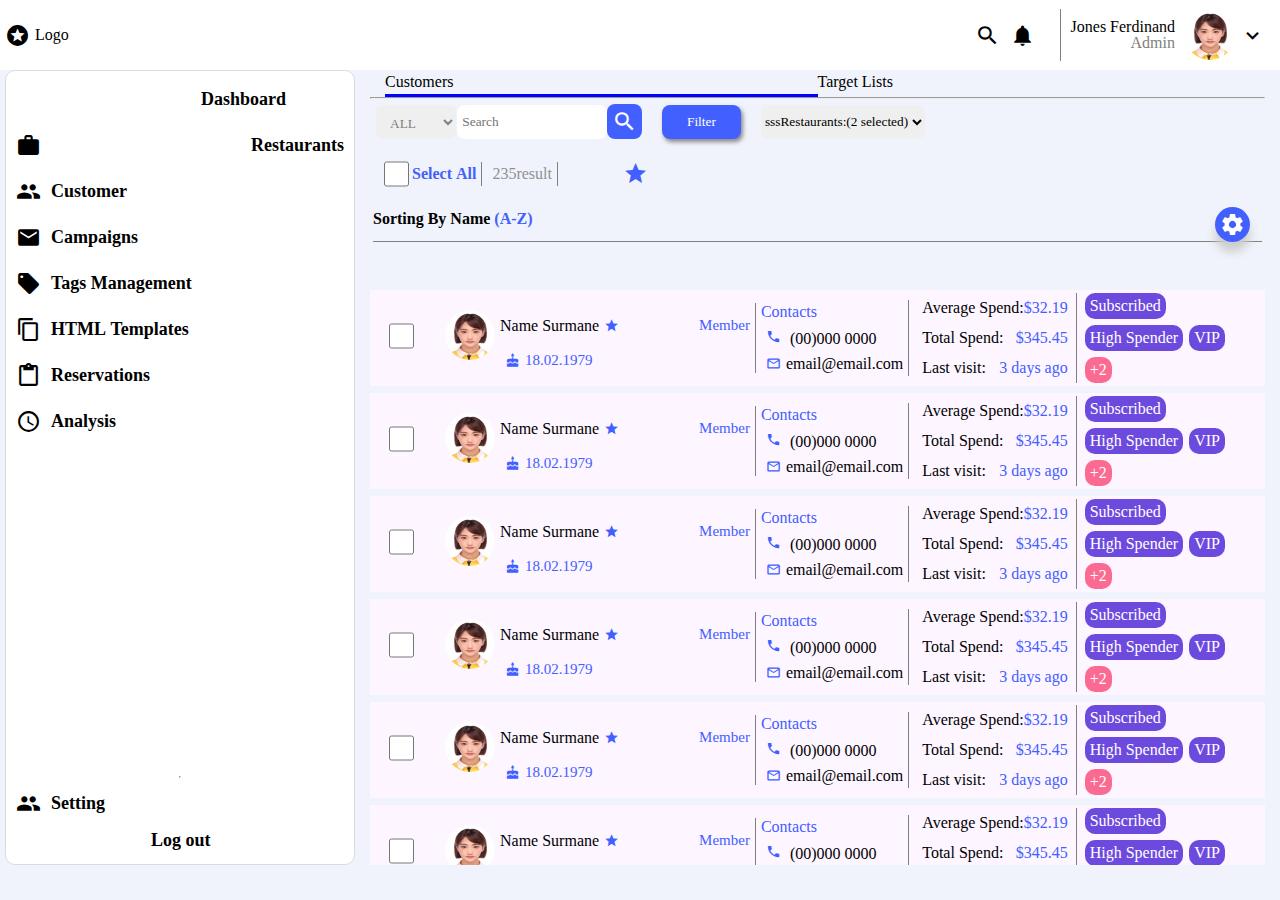
<file: index.html>
<!DOCTYPE html>
<html lang="en">

<head>

    <meta charset="UTF-8">
    <meta http-equiv="X-UA-Compatible" content="IE=edge">
    <meta name="viewport" content="width=device-width, initial-scale=1, user-scalable=no">
    <title>Document</title>
    <link rel="stylesheet" href="./css/reset.css">
    <link rel="stylesheet" href="https://fonts.googleapis.com/css?family=Tangerine">
    <link href="https://fonts.googleapis.com/icon?family=Material+Icons" rel="stylesheet">
    <script src="https://ajax.googleapis.com/ajax/libs/jquery/3.5.1/jquery.min.js"></script>
    <script src="./css/control.js"></script>
    <link rel="stylesheet" href="./css/style.css">

</head>

<body class="cacolor">
    <nav class="py-2">
        <!-- 上方導覽 -->
        <ul class=" navbar">
            <li class="align-center">
                <span class="material-icons logo" width="45px">
                    stars
                </span>
                <h1>Logo</h1>
            </li>
            <li class="align-center">
                <ul class="nav-content ">
                    <li class="border-g1 px-2">
                        <ul class="nav-content">
                            <li>
                                <span class=" material-icons xs-noshow">
                                    search
                                </span>
                            </li>
                            <li class=""><span class="material-icons xs-noshow">
                                    notifications
                                </span>
                            </li>
                        </ul>
                    </li>
                    <li class="justify-center pa-2">
                        <ul class="content-info">
                            <li class="">Jones&nbsp;Ferdinand</li>
                            <li class="Darty-color icon-txt">Admin</li>
                        </ul>
                    </li>
                    <li><img src="./css/img/big_head.jpg" class="sm-pict" alt=""></li>
                    <li>

                        <span class="material-icons">
                            expand_more
                        </span>
                    </li>

                </ul>
            </li>

        </ul>
        <!-- 上方導覽結束 -->
    </nav>
    <main class="main-height ">
        <!-- 中間內容 -->
        <span onclick="reorder()" class="content no-show xs-show material-icons">
            reorder
        </span>
        <div class="overflow-y  content ">
            <aside class="menu-reorder   xs-noshow">


                <!-- 左方列表 -->

                <ul class="main-menu   overflow-y">
                    <li class="  list-btn">
                        <span class="material-icons " style="transform: rotate(90deg);">
                            segment
                        </span>
                        <h2 class="">Dashboard</h2>
                    </li>
                    <li class="  list-btn  ">
                        <span class="material-icons ">
                            work_outline
                        </span>
                        <h2 class="">Restaurants</h2>

                    </li>
                    <li class="  list-btn pointer">
                        <span class="material-icons ">
                            group
                        </span>
                        <h2 class=" ">Customer</h2>
                    </li>
                    <li class="  list-btn">
                        <span class="material-icons">
                            local_post_office
                        </span>
                        <h2 class="">Campaigns</h2>
                    </li>
                    <li class=" list-btn">
                        <span class="material-icons">
                            local_offer
                        </span>
                        <h2 class="">Tags&nbsp;Management</h2>
                    </li>
                    <li class=" list-btn">
                        <span class="material-icons">
                            content_copy
                        </span>
                        <h2 class="">HTML&nbsp;Templates</h2>
                    </li>
                    <li class=" list-btn">
                        <span class="material-icons">
                            content_paste
                        </span>
                        <h2 class="">Reservations</h2>
                    </li>
                    <li class=" list-btn pointer">
                        <span class="material-icons">
                            query_builder
                        </span>
                        <h2 class="">Analysis</h2>
                    </li>

                </ul>

                <ul>
                    <li class="list-btn ">
                        <hr />
                    </li>
                    <li class=" list-btn">
                        <span class="material-icons ">
                            group
                        </span>
                        <h2 class=" ">Setting</h2>
                    </li>
                    <li class=" list-btn">
                        <span class=" material-icons  " style=" transform: rotate(90deg); ">
                            ios_share
                        </span>
                        <h2 class="">Log&nbsp;out</h2>
                    </li>
                </ul>

            </aside>
            <!-- 左邊列表結束 -->

            <!-- 右方列表 -->
            <section class="right-content ">
                <!-- 右方列表之上方內容 -->
                <div class="top-content ">


                    <ul class=" d-flex px-3 ">
                        <li class=" col-2 border-bt list-toggle">Customers
                        </li>
                        <li class=" col-2 list-toggle">Target Lists</li>
                    </ul>
                    <hr style=" padding: 0; margin: 0; ">
                    <div class=" searchGroup xs-nopa-2 ">
                        <div class=" xs-col-1 align-center ">

                            <select name=" " class=" select-menu Darty-color " style=" margin: 0 1px; ">
                                <option value=" ">ALL</option>
                            </select>
                            <input class=" menu-search " type=" text " name=" " placeholder=" Search ">
                            <span class=" search material-icons ">
                                search
                            </span>
                        </div>
                        <div class=" filters xs-col-1 flex-end ">
                            <button class=" filters-btn xs-nomx-5 xs-display-1 none-border ">Filter</button>
                            <select name=" " class=" border-radius-m1 ">
                                <option value=" ">
                                    <span class=" content "
                                        style=" color:rgb(240, 118, 118);background-color: white; ">sss<span>Restaurants:</span>(2
                                        selected)
                                </option>
                            </select>
                        </div>


                    </div>
                    <!-- 右方列表之下方內容 -->
                    <div>

                        <div class=" right-start-content ">

                            <div class=" check-info xs-nopa-2 ">
                                <input type='checkbox' class=" check-btn-all " name=" selectAll " id="selectAll">
                                <label for=" selectAll " class=" border-g1 pr-1 ">Select&nbsp;All</label>
                            </div>
                            <div class=" Darty-content ">
                                235result

                            </div>
                            <div class=" pa-2 xs-nopa-2 ">
                                <span class=" material-icons parmary-color ">
                                    restart_alt
                                </span>
                            </div>

                        </div>
                        <div class=" justify-between ">
                            <!-- <hr> -->
                            <h5 class=" sort-desc bold-weight "> Sorting By Name <span class=" parmary-color ">(A-Z)</span></h5>

                            <span class=" settings material-icons ">
                                settings
                            </span>

                            <!-- <hr> -->
                        </div>
                    </div>
                </div>
                <!-- 下方 -->

                <!-- 下方目錄開始 -->
                <ul class=" overflow-y lists-contnet ">
                    <!-- 1 -->
                    <li class=" list-content ">

                        <div class=" list-content-postion ">
                            <div style=" width: 30px; " class=" mx-3 xs-nomx-3 ">
                                <input type='checkbox' name=" " class=" check-btn ">
                            </div>
                            <div class=" align-center full-width " onclick=" expand_more(1) ">

                                <div style=" width: 30px; " class=" mx-3 ">
                                    <img class=" sm-pict " src=" ./css/img/big_head.jpg " alt=" ">
                                </div>
                                <div class=" group xs-noborder " style=" padding:0 5px 0 10px; ">
                                    <div class=" align-center py-2 " style=" align-self:flex-start; ">
                                        <h5>Name&nbsp;Surmane</h5>
                                        <span class=" align-center ">
                                            <span class=" group-material-icons ">
                                                star_rate
                                            </span> <span class=" group-txt ">Member</span>
                                        </span>
                                    </div>
                                    <div class=" xs-noshow d-flex " style=" align-self:flex-start; ">
                                        <span class=" group-material-icons ">
                                            cake
                                        </span>
                                        <span class=" group-txt ">18.02.1979</span>
                                    </div>

                                </div>



                                <!-- border -->
                                <div class=" contact xs-noshow " style=" padding:0 5px; ">
                                    <h5 class=" parmary-color ">Contacts</h5>
                                    <h5><span class=" contact-icon material-icons ">
                                            phone
                                        </span>

                                        <span>(00)000 0000
                                        </span>
                                    </h5>
                                    <h5 class=" align-center ">
                                        <span class=" contact-icon material-icons ">
                                            mail_outline
                                        </span>
                                        <span>
                                            email@email.com
                                        </span>
                                    </h5>
                                </div>
                                <!-- border -->

                                <div class=" item-menus xs-noshow " style=" padding:0 5px 0 10px; ">
                                    <ul class=" flex-column ">
                                        <ul class=" justify-between ">
                                            <li>Average&nbsp;Spend:</li>
                                            <li class=" parmary-color  ">$32.19</li>
                                        </ul>

                                        <ul class=" justify-between ">
                                            <li>Total&nbsp;Spend: </li>
                                            <li class=" parmary-color ">$345.45</li>
                                        </ul>
                                        <ul class=" justify-between ">
                                            <li>Last&nbsp;visit:</li>
                                            <li class=" parmary-color ">3 days ago</li>
                                        </ul>
                                    </ul>
                                </div>
                                <!-- border -->

                                <ul class=" round-group xs-noshow ">
                                    <li class=" round-color ">
                                        Subscribed
                                    </li>
                                    <li class=" round-color ">
                                        High&nbsp;Spender
                                    </li>
                                    <li class=" round-color ">
                                        VIP
                                    </li>
                                    <li class=" round-color mark-color ">
                                        +2
                                    </li>
                                </ul>
                                <ul class=" no-show xs-show " style=" width: 100%;text-align: end; ">
                                    <li> <span class=" material-icons ">
                                            expand_more
                                        </span></li>
                                </ul>
                            </div>

                        </div>
                        <!-- 目錄 -->
                        <!-- list-content -->
                        <div class=" lists-contnet-menu no-show xs-wrap noxs-list_content_show ">
                            <!-- border -->
                            <div class=" d-flex ">
                                <div class=" staff-base md-col-2 ">
                                    <h5 class=" parmary-color ">Contacts</h5>
                                    <h5><span class=" parmary-color display-a2 material-icons ">
                                            phone
                                        </span>

                                        <span>(00)000 0000
                                        </span>
                                    </h5>
                                    <h5>
                                        <span class=" parmary-color display-a2 material-icons ">
                                            mail_outline
                                        </span>
                                        <span>
                                            email@email.com
                                        </span>
                                    </h5>
                                </div>
                                <!-- border -->

                                <div class=" staff-average md-col-2 ">
                                    <ul>
                                        <li>Average Spend:</li>
                                        <li>Total Spend:</li>
                                        <li>Last visit:</li>
                                    </ul>
                                    <ul style=" text-align: right; ">
                                        <li class=" parmary-color">$32.19</li>
                                        <li class=" parmary-color ">$345.45</li>
                                        <li class=" parmary-color ">3 days ago</li>
                                    </ul>
                                </div>
                            </div>

                            <!-- border -->

                            <ul class=" xs-col-1 staff-subscribe ">
                                <li class="keyboard" style=" width: 10%; ">
                                    <span class=" parmary-color display-a2 material-icons ">
                                        keyboard_arrow_left
                                    </span>
                                </li>
                                <div class=" justify-center overflow-item " style=" width: 90%; ">
                                    <li class=" round-color">
                                        Subscribed
                                    </li>
                                    <li class=" round-color">
                                        High&nbsp;Spender
                                    </li>
                                    <li class=" round-color">
                                        VIP
                                    </li>
                                    <li class=" round-color mark-color">
                                        +2
                                    </li>
                                </div>

                                <li class="keyboard" style=" width: 10%; ">
                                    <span class=" parmary-color display-a2 material-icons ">
                                        keyboard_arrow_right
                                    </span>
                                </li>
                            </ul>
                        </div>
                    </li>

                    <!-- 2 -->

                    <li class=" list-content ">

                        <div class=" list-content-postion ">
                            <div style=" width: 30px; " class=" mx-3 xs-nomx-3 ">
                                <input type='checkbox' name=" " class=" check-btn ">
                            </div>
                            <div class=" align-center full-width " onclick=" expand_more(2) ">

                                <div style=" width: 30px; " class=" mx-3 ">
                                    <img class=" sm-pict " src=" ./css/img/big_head.jpg " alt=" ">
                                </div>
                                <div class=" group xs-noborder " style=" padding:0 5px 0 10px; ">
                                    <div class=" align-center py-2 " style=" align-self:flex-start; ">
                                        <h5>Name&nbsp;Surmane</h5>
                                        <span class=" align-center ">
                                            <span class=" group-material-icons ">
                                                star_rate
                                            </span> <span class=" group-txt ">Member</span>
                                        </span>
                                    </div>
                                    <div class=" xs-noshow d-flex " style=" align-self:flex-start; ">
                                        <span class=" group-material-icons ">
                                            cake
                                        </span>
                                        <span class=" group-txt ">18.02.1979</span>
                                    </div>

                                </div>



                                <!-- border -->
                                <div class=" contact xs-noshow " style=" padding:0 5px; ">
                                    <h5 class=" parmary-color ">Contacts</h5>
                                    <h5><span class=" contact-icon material-icons ">
                                            phone
                                        </span>

                                        <span>(00)000 0000
                                        </span>
                                    </h5>
                                    <h5 class=" align-center ">
                                        <span class=" contact-icon material-icons ">
                                            mail_outline
                                        </span>
                                        <span>
                                            email@email.com
                                        </span>
                                    </h5>
                                </div>
                                <!-- border -->

                                <div class=" item-menus xs-noshow " style=" padding:0 5px 0 10px; ">
                                    <ul class=" flex-column ">
                                        <ul class=" justify-between ">
                                            <li>Average&nbsp;Spend:</li>
                                            <li class=" parmary-color  ">$32.19</li>
                                        </ul>

                                        <ul class=" justify-between ">
                                            <li>Total&nbsp;Spend: </li>
                                            <li class=" parmary-color ">$345.45</li>
                                        </ul>
                                        <ul class=" justify-between ">
                                            <li>Last&nbsp;visit:</li>
                                            <li class=" parmary-color ">3 days ago</li>
                                        </ul>
                                    </ul>
                                </div>
                                <!-- border -->

                                <ul class=" round-group xs-noshow ">
                                    <li class=" round-color ">
                                        Subscribed
                                    </li>
                                    <li class=" round-color ">
                                        High&nbsp;Spender
                                    </li>
                                    <li class=" round-color ">
                                        VIP
                                    </li>
                                    <li class=" round-color mark-color ">
                                        +2
                                    </li>
                                </ul>
                                <ul class=" no-show xs-show " style=" width: 100%;text-align: end; ">
                                    <li> <span class=" material-icons ">
                                            expand_more
                                        </span></li>
                                </ul>
                            </div>

                        </div>
                        <!-- 目錄 -->
                        <!-- list-content -->
                        <div class=" lists-contnet-menu no-show xs-wrap noxs-list_content_show ">
                            <!-- border -->
                            <div class=" d-flex ">
                                <div class=" staff-base md-col-2 ">
                                    <h5 class=" parmary-color ">Contacts</h5>
                                    <h5><span class=" parmary-color display-a2 material-icons ">
                                            phone
                                        </span>

                                        <span>(00)000 0000
                                        </span>
                                    </h5>
                                    <h5>
                                        <span class=" parmary-color display-a2 material-icons ">
                                            mail_outline
                                        </span>
                                        <span>
                                            email@email.com
                                        </span>
                                    </h5>
                                </div>
                                <!-- border -->

                                <div class=" staff-average md-col-2 ">
                                    <ul>
                                        <li>Average Spend:</li>
                                        <li>Total Spend:</li>
                                        <li>Last visit:</li>
                                    </ul>
                                    <ul style=" text-align: right; ">
                                        <li class=" parmary-color">$32.19</li>
                                        <li class=" parmary-color ">$345.45</li>
                                        <li class=" parmary-color ">3 days ago</li>
                                    </ul>
                                </div>
                            </div>

                            <!-- border -->

                            <ul class=" xs-col-1 staff-subscribe ">
                                <li class="keyboard" style=" width: 10%; ">
                                    <span class=" parmary-color display-a2 material-icons ">
                                        keyboard_arrow_left
                                    </span>
                                </li>
                                <div class=" justify-center overflow-item " style=" width: 90%; ">
                                    <li class=" round-color">
                                        Subscribed
                                    </li>
                                    <li class=" round-color">
                                        High&nbsp;Spender
                                    </li>
                                    <li class=" round-color">
                                        VIP
                                    </li>
                                    <li class=" round-color mark-color">
                                        +2
                                    </li>
                                </div>

                                <li class="keyboard" style=" width: 10%; ">
                                    <span class=" parmary-color display-a2 material-icons ">
                                        keyboard_arrow_right
                                    </span>
                                </li>
                            </ul>
                        </div>
                    </li>
                    <!-- 3 -->

                    <li class=" list-content ">

                        <div class=" list-content-postion ">
                            <div style=" width: 30px; " class=" mx-3 xs-nomx-3 ">
                                <input type='checkbox' name=" " class=" check-btn ">
                            </div>
                            <div class=" align-center full-width " onclick=" expand_more(3) ">

                                <div style=" width: 30px; " class=" mx-3 ">
                                    <img class=" sm-pict " src=" ./css/img/big_head.jpg " alt=" ">
                                </div>
                                <div class=" group xs-noborder " style=" padding:0 5px 0 10px; ">
                                    <div class=" align-center py-2 " style=" align-self:flex-start; ">
                                        <h5>Name&nbsp;Surmane</h5>
                                        <span class=" align-center ">
                                            <span class=" group-material-icons ">
                                                star_rate
                                            </span> <span class=" group-txt ">Member</span>
                                        </span>
                                    </div>
                                    <div class=" xs-noshow d-flex " style=" align-self:flex-start; ">
                                        <span class=" group-material-icons ">
                                            cake
                                        </span>
                                        <span class=" group-txt ">18.02.1979</span>
                                    </div>

                                </div>



                                <!-- border -->
                                <div class=" contact xs-noshow " style=" padding:0 5px; ">
                                    <h5 class=" parmary-color ">Contacts</h5>
                                    <h5><span class=" contact-icon material-icons ">
                                            phone
                                        </span>

                                        <span>(00)000 0000
                                        </span>
                                    </h5>
                                    <h5 class=" align-center ">
                                        <span class=" contact-icon material-icons ">
                                            mail_outline
                                        </span>
                                        <span>
                                            email@email.com
                                        </span>
                                    </h5>
                                </div>
                                <!-- border -->

                                <div class=" item-menus xs-noshow " style=" padding:0 5px 0 10px; ">
                                    <ul class=" flex-column ">
                                        <ul class=" justify-between ">
                                            <li>Average&nbsp;Spend:</li>
                                            <li class=" parmary-color  ">$32.19</li>
                                        </ul>

                                        <ul class=" justify-between ">
                                            <li>Total&nbsp;Spend: </li>
                                            <li class=" parmary-color ">$345.45</li>
                                        </ul>
                                        <ul class=" justify-between ">
                                            <li>Last&nbsp;visit:</li>
                                            <li class=" parmary-color ">3 days ago</li>
                                        </ul>
                                    </ul>
                                </div>
                                <!-- border -->

                                <ul class=" round-group xs-noshow ">
                                    <li class=" round-color ">
                                        Subscribed
                                    </li>
                                    <li class=" round-color ">
                                        High&nbsp;Spender
                                    </li>
                                    <li class=" round-color ">
                                        VIP
                                    </li>
                                    <li class=" round-color mark-color ">
                                        +2
                                    </li>
                                </ul>
                                <ul class=" no-show xs-show " style=" width: 100%;text-align: end; ">
                                    <li> <span class=" material-icons ">
                                            expand_more
                                        </span></li>
                                </ul>
                            </div>

                        </div>
                        <!-- 目錄 -->
                        <!-- list-content -->
                        <div class=" lists-contnet-menu no-show xs-wrap noxs-list_content_show ">
                            <!-- border -->
                            <div class=" d-flex ">
                                <div class=" staff-base md-col-2 ">
                                    <h5 class=" parmary-color ">Contacts</h5>
                                    <h5><span class=" parmary-color display-a2 material-icons ">
                                                phone
                                            </span>

                                        <span>(00)000 0000
                                            </span>
                                    </h5>
                                    <h5>
                                        <span class=" parmary-color display-a2 material-icons ">
                                                mail_outline
                                            </span>
                                        <span>
                                                email@email.com
                                            </span>
                                    </h5>
                                </div>
                                <!-- border -->

                                <div class=" staff-average md-col-2 ">
                                    <ul>
                                        <li>Average Spend:</li>
                                        <li>Total Spend:</li>
                                        <li>Last visit:</li>
                                    </ul>
                                    <ul style=" text-align: right; ">
                                        <li class=" parmary-color">$32.19</li>
                                        <li class=" parmary-color ">$345.45</li>
                                        <li class=" parmary-color ">3 days ago</li>
                                    </ul>
                                </div>
                            </div>

                            <!-- border -->

                            <ul class=" xs-col-1 staff-subscribe ">
                                <li class="keyboard" style=" width: 10%; ">
                                    <span class=" parmary-color display-a2 material-icons ">
                                            keyboard_arrow_left
                                        </span>
                                </li>
                                <div class=" justify-center overflow-item " style=" width: 90%; ">
                                    <li class=" round-color">
                                        Subscribed
                                    </li>
                                    <li class=" round-color">
                                        High&nbsp;Spender
                                    </li>
                                    <li class=" round-color">
                                        VIP
                                    </li>
                                    <li class=" round-color mark-color">
                                        +2
                                    </li>
                                </div>

                                <li class="keyboard" style=" width: 10%; ">
                                    <span class=" parmary-color display-a2 material-icons ">
                                            keyboard_arrow_right
                                        </span>
                                </li>
                            </ul>
                        </div>
                    </li>
                    <!-- 4 -->
                    <li class=" list-content ">

                        <div class=" list-content-postion ">
                            <div style=" width: 30px; " class=" mx-3 xs-nomx-3 ">
                                <input type='checkbox' name=" " class=" check-btn ">
                            </div>
                            <div class=" align-center full-width " onclick=" expand_more(4) ">

                                <div style=" width: 30px; " class=" mx-3 ">
                                    <img class=" sm-pict " src=" ./css/img/big_head.jpg " alt=" ">
                                </div>
                                <div class=" group xs-noborder " style=" padding:0 5px 0 10px; ">
                                    <div class=" align-center py-2 " style=" align-self:flex-start; ">
                                        <h5>Name&nbsp;Surmane</h5>
                                        <span class=" align-center ">
                                            <span class=" group-material-icons ">
                                                star_rate
                                            </span> <span class=" group-txt ">Member</span>
                                        </span>
                                    </div>
                                    <div class=" xs-noshow d-flex " style=" align-self:flex-start; ">
                                        <span class=" group-material-icons ">
                                            cake
                                        </span>
                                        <span class=" group-txt ">18.02.1979</span>
                                    </div>

                                </div>



                                <!-- border -->
                                <div class=" contact xs-noshow " style=" padding:0 5px; ">
                                    <h5 class=" parmary-color ">Contacts</h5>
                                    <h5><span class=" contact-icon material-icons ">
                                            phone
                                        </span>

                                        <span>(00)000 0000
                                        </span>
                                    </h5>
                                    <h5 class=" align-center ">
                                        <span class=" contact-icon material-icons ">
                                            mail_outline
                                        </span>
                                        <span>
                                            email@email.com
                                        </span>
                                    </h5>
                                </div>
                                <!-- border -->

                                <div class=" item-menus xs-noshow " style=" padding:0 5px 0 10px; ">
                                    <ul class=" flex-column ">
                                        <ul class=" justify-between ">
                                            <li>Average&nbsp;Spend:</li>
                                            <li class=" parmary-color  ">$32.19</li>
                                        </ul>

                                        <ul class=" justify-between ">
                                            <li>Total&nbsp;Spend: </li>
                                            <li class=" parmary-color ">$345.45</li>
                                        </ul>
                                        <ul class=" justify-between ">
                                            <li>Last&nbsp;visit:</li>
                                            <li class=" parmary-color ">3 days ago</li>
                                        </ul>
                                    </ul>
                                </div>
                                <!-- border -->

                                <ul class=" round-group xs-noshow ">
                                    <li class=" round-color ">
                                        Subscribed
                                    </li>
                                    <li class=" round-color ">
                                        High&nbsp;Spender
                                    </li>
                                    <li class=" round-color ">
                                        VIP
                                    </li>
                                    <li class=" round-color mark-color ">
                                        +2
                                    </li>
                                </ul>
                                <ul class=" no-show xs-show " style=" width: 100%;text-align: end; ">
                                    <li> <span class=" material-icons ">
                                            expand_more
                                        </span></li>
                                </ul>
                            </div>

                        </div>
                        <!-- 目錄 -->
                        <!-- list-content -->
                        <div class=" lists-contnet-menu no-show xs-wrap noxs-list_content_show ">
                            <!-- border -->
                            <div class=" d-flex ">
                                <div class=" staff-base md-col-2 ">
                                    <h5 class=" parmary-color ">Contacts</h5>
                                    <h5><span class=" parmary-color display-a2 material-icons ">
                                                phone
                                            </span>

                                        <span>(00)000 0000
                                            </span>
                                    </h5>
                                    <h5>
                                        <span class=" parmary-color display-a2 material-icons ">
                                                mail_outline
                                            </span>
                                        <span>
                                                email@email.com
                                            </span>
                                    </h5>
                                </div>
                                <!-- border -->

                                <div class=" staff-average md-col-2 ">
                                    <ul>
                                        <li>Average Spend:</li>
                                        <li>Total Spend:</li>
                                        <li>Last visit:</li>
                                    </ul>
                                    <ul style=" text-align: right; ">
                                        <li class=" parmary-color">$32.19</li>
                                        <li class=" parmary-color ">$345.45</li>
                                        <li class=" parmary-color ">3 days ago</li>
                                    </ul>
                                </div>
                            </div>

                            <!-- border -->

                            <ul class=" xs-col-1 staff-subscribe ">
                                <li class="keyboard" style=" width: 10%; ">
                                    <span class=" parmary-color display-a2 material-icons ">
                                            keyboard_arrow_left
                                        </span>
                                </li>
                                <div class=" justify-center overflow-item " style=" width: 90%; ">
                                    <li class=" round-color">
                                        Subscribed
                                    </li>
                                    <li class=" round-color">
                                        High&nbsp;Spender
                                    </li>
                                    <li class=" round-color">
                                        VIP
                                    </li>
                                    <li class=" round-color mark-color">
                                        +2
                                    </li>
                                </div>

                                <li class="keyboard" style=" width: 10%; ">
                                    <span class=" parmary-color display-a2 material-icons ">
                                            keyboard_arrow_right
                                        </span>
                                </li>
                            </ul>
                        </div>
                    </li>
                    <!-- 5 -->
                    <li class=" list-content ">

                        <div class=" list-content-postion ">
                            <div style=" width: 30px; " class=" mx-3 xs-nomx-3 ">
                                <input type='checkbox' name=" " class=" check-btn ">
                            </div>
                            <div class=" align-center full-width " onclick=" expand_more(5) ">

                                <div style=" width: 30px; " class=" mx-3 ">
                                    <img class=" sm-pict " src=" ./css/img/big_head.jpg " alt=" ">
                                </div>
                                <div class=" group xs-noborder " style=" padding:0 5px 0 10px; ">
                                    <div class=" align-center py-2 " style=" align-self:flex-start; ">
                                        <h5>Name&nbsp;Surmane</h5>
                                        <span class=" align-center ">
                                            <span class=" group-material-icons ">
                                                star_rate
                                            </span> <span class=" group-txt ">Member</span>
                                        </span>
                                    </div>
                                    <div class=" xs-noshow d-flex " style=" align-self:flex-start; ">
                                        <span class=" group-material-icons ">
                                            cake
                                        </span>
                                        <span class=" group-txt ">18.02.1979</span>
                                    </div>

                                </div>



                                <!-- border -->
                                <div class=" contact xs-noshow " style=" padding:0 5px; ">
                                    <h5 class=" parmary-color ">Contacts</h5>
                                    <h5><span class=" contact-icon material-icons ">
                                            phone
                                        </span>

                                        <span>(00)000 0000
                                        </span>
                                    </h5>
                                    <h5 class=" align-center ">
                                        <span class=" contact-icon material-icons ">
                                            mail_outline
                                        </span>
                                        <span>
                                            email@email.com
                                        </span>
                                    </h5>
                                </div>
                                <!-- border -->

                                <div class=" item-menus xs-noshow " style=" padding:0 5px 0 10px; ">
                                    <ul class=" flex-column ">
                                        <ul class=" justify-between ">
                                            <li>Average&nbsp;Spend:</li>
                                            <li class=" parmary-color  ">$32.19</li>
                                        </ul>

                                        <ul class=" justify-between ">
                                            <li>Total&nbsp;Spend: </li>
                                            <li class=" parmary-color ">$345.45</li>
                                        </ul>
                                        <ul class=" justify-between ">
                                            <li>Last&nbsp;visit:</li>
                                            <li class=" parmary-color ">3 days ago</li>
                                        </ul>
                                    </ul>
                                </div>
                                <!-- border -->

                                <ul class=" round-group xs-noshow ">
                                    <li class=" round-color ">
                                        Subscribed
                                    </li>
                                    <li class=" round-color ">
                                        High&nbsp;Spender
                                    </li>
                                    <li class=" round-color ">
                                        VIP
                                    </li>
                                    <li class=" round-color mark-color ">
                                        +2
                                    </li>
                                </ul>
                                <ul class=" no-show xs-show " style=" width: 100%;text-align: end; ">
                                    <li> <span class=" material-icons ">
                                            expand_more
                                        </span></li>
                                </ul>
                            </div>

                        </div>
                        <!-- 目錄 -->
                        <!-- list-content -->
                        <div class=" lists-contnet-menu no-show xs-wrap noxs-list_content_show ">
                            <!-- border -->
                            <div class=" d-flex ">
                                <div class=" staff-base md-col-2 ">
                                    <h5 class=" parmary-color ">Contacts</h5>
                                    <h5><span class=" parmary-color display-a2 material-icons ">
                                                phone
                                            </span>

                                        <span>(00)000 0000
                                            </span>
                                    </h5>
                                    <h5>
                                        <span class=" parmary-color display-a2 material-icons ">
                                                mail_outline
                                            </span>
                                        <span>
                                                email@email.com
                                            </span>
                                    </h5>
                                </div>
                                <!-- border -->

                                <div class=" staff-average md-col-2 ">
                                    <ul>
                                        <li>Average Spend:</li>
                                        <li>Total Spend:</li>
                                        <li>Last visit:</li>
                                    </ul>
                                    <ul style=" text-align: right; ">
                                        <li class=" parmary-color">$32.19</li>
                                        <li class=" parmary-color ">$345.45</li>
                                        <li class=" parmary-color ">3 days ago</li>
                                    </ul>
                                </div>
                            </div>

                            <!-- border -->

                            <ul class=" xs-col-1 staff-subscribe ">
                                <li class="keyboard" style=" width: 10%; ">
                                    <span class=" parmary-color display-a2 material-icons ">
                                            keyboard_arrow_left
                                        </span>
                                </li>
                                <div class=" justify-center overflow-item " style=" width: 90%; ">
                                    <li class=" round-color">
                                        Subscribed
                                    </li>
                                    <li class=" round-color">
                                        High&nbsp;Spender
                                    </li>
                                    <li class=" round-color">
                                        VIP
                                    </li>
                                    <li class=" round-color mark-color">
                                        +2
                                    </li>
                                </div>

                                <li class="keyboard" style=" width: 10%; ">
                                    <span class=" parmary-color display-a2 material-icons ">
                                            keyboard_arrow_right
                                        </span>
                                </li>
                            </ul>
                        </div>
                    </li>
                    <!-- 6 -->
                    <li class=" list-content ">

                        <div class=" list-content-postion ">
                            <div style=" width: 30px; " class=" mx-3 xs-nomx-3 ">
                                <input type='checkbox' name=" " class=" check-btn ">
                            </div>
                            <div class=" align-center full-width " onclick=" expand_more(6) ">

                                <div style=" width: 30px; " class=" mx-3 ">
                                    <img class=" sm-pict " src=" ./css/img/big_head.jpg " alt=" ">
                                </div>
                                <div class=" group xs-noborder " style=" padding:0 5px 0 10px; ">
                                    <div class=" align-center py-2 " style=" align-self:flex-start; ">
                                        <h5>Name&nbsp;Surmane</h5>
                                        <span class=" align-center ">
                                            <span class=" group-material-icons ">
                                                star_rate
                                            </span> <span class=" group-txt ">Member</span>
                                        </span>
                                    </div>
                                    <div class=" xs-noshow d-flex " style=" align-self:flex-start; ">
                                        <span class=" group-material-icons ">
                                            cake
                                        </span>
                                        <span class=" group-txt ">18.02.1979</span>
                                    </div>

                                </div>



                                <!-- border -->
                                <div class=" contact xs-noshow " style=" padding:0 5px; ">
                                    <h5 class=" parmary-color ">Contacts</h5>
                                    <h5><span class=" contact-icon material-icons ">
                                            phone
                                        </span>

                                        <span>(00)000 0000
                                        </span>
                                    </h5>
                                    <h5 class=" align-center ">
                                        <span class=" contact-icon material-icons ">
                                            mail_outline
                                        </span>
                                        <span>
                                            email@email.com
                                        </span>
                                    </h5>
                                </div>
                                <!-- border -->

                                <div class=" item-menus xs-noshow " style=" padding:0 5px 0 10px; ">
                                    <ul class=" flex-column ">
                                        <ul class=" justify-between ">
                                            <li>Average&nbsp;Spend:</li>
                                            <li class=" parmary-color  ">$32.19</li>
                                        </ul>

                                        <ul class=" justify-between ">
                                            <li>Total&nbsp;Spend: </li>
                                            <li class=" parmary-color ">$345.45</li>
                                        </ul>
                                        <ul class=" justify-between ">
                                            <li>Last&nbsp;visit:</li>
                                            <li class=" parmary-color ">3 days ago</li>
                                        </ul>
                                    </ul>
                                </div>
                                <!-- border -->

                                <ul class=" round-group xs-noshow ">
                                    <li class=" round-color ">
                                        Subscribed
                                    </li>
                                    <li class=" round-color ">
                                        High&nbsp;Spender
                                    </li>
                                    <li class=" round-color ">
                                        VIP
                                    </li>
                                    <li class=" round-color mark-color ">
                                        +2
                                    </li>
                                </ul>
                                <ul class=" no-show xs-show " style=" width: 100%;text-align: end; ">
                                    <li> <span class=" material-icons ">
                                            expand_more
                                        </span></li>
                                </ul>
                            </div>

                        </div>
                        <!-- 目錄 -->
                        <!-- list-content -->
                        <div class=" lists-contnet-menu no-show xs-wrap noxs-list_content_show ">
                            <!-- border -->
                            <div class=" d-flex ">
                                <div class=" staff-base md-col-2 ">
                                    <h5 class=" parmary-color ">Contacts</h5>
                                    <h5><span class=" parmary-color display-a2 material-icons ">
                                                phone
                                            </span>

                                        <span>(00)000 0000
                                            </span>
                                    </h5>
                                    <h5>
                                        <span class=" parmary-color display-a2 material-icons ">
                                                mail_outline
                                            </span>
                                        <span>
                                                email@email.com
                                            </span>
                                    </h5>
                                </div>
                                <!-- border -->

                                <div class=" staff-average md-col-2 ">
                                    <ul>
                                        <li>Average Spend:</li>
                                        <li>Total Spend:</li>
                                        <li>Last visit:</li>
                                    </ul>
                                    <ul style=" text-align: right; ">
                                        <li class=" parmary-color">$32.19</li>
                                        <li class=" parmary-color ">$345.45</li>
                                        <li class=" parmary-color ">3 days ago</li>
                                    </ul>
                                </div>
                            </div>

                            <!-- border -->

                            <ul class=" xs-col-1 staff-subscribe ">
                                <li class="keyboard" style=" width: 10%; ">
                                    <span class=" parmary-color display-a2 material-icons ">
                                            keyboard_arrow_left
                                        </span>
                                </li>
                                <div class=" justify-center overflow-item " style=" width: 90%; ">
                                    <li class=" round-color">
                                        Subscribed
                                    </li>
                                    <li class=" round-color">
                                        High&nbsp;Spender
                                    </li>
                                    <li class=" round-color">
                                        VIP
                                    </li>
                                    <li class=" round-color mark-color">
                                        +2
                                    </li>
                                </div>

                                <li class="keyboard" style=" width: 10%; ">
                                    <span class=" parmary-color display-a2 material-icons ">
                                            keyboard_arrow_right
                                        </span>
                                </li>
                            </ul>
                        </div>
                    </li>




                </ul>
            </section>

        </div>
    </main>
</body>

</html>
<script>
    function safariHacks() {
        let windowsVH = ((window.innerHeight) / 100);
        document.querySelector('.xs-height,.min-height,.main-height,.lists-content').style.setProperty('--vh', windowsVH + 'px');
        window.addEventListener('resize', function() {
            document.querySelector('.xs-height,.min-height,.main-height,.lists-contnet').style.setProperty('--vh', windowsVH + 'px');
        });
    }

    safariHacks();
</script>
</file>
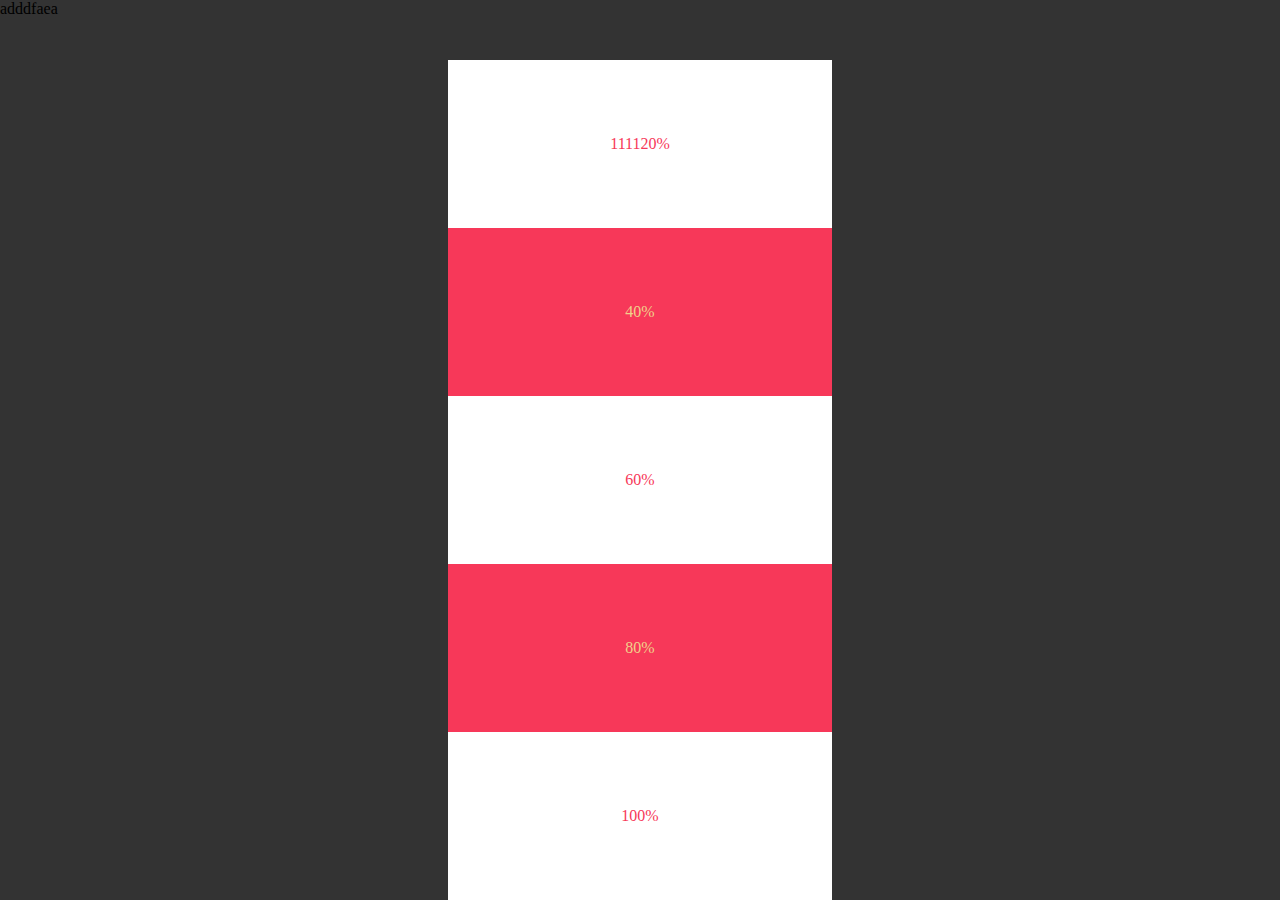
<file: css/try.html>
<!DOCTYPE html>
<html lang="en">

<head>
    <meta charset="UTF-8">
    <meta http-equiv="X-UA-Compatible" content="IE=edge">
    <meta name="viewport" content="width=device-width, initial-scale=1.0">
    <title>Document</title>
</head>

<body>
    <div style="height: 60px;">
        adddfaea
    </div>
    <div class="module">
        <div class="module__item">111120%</div>
        <div class="module__item">40%</div>
        <div class="module__item">60%</div>
        <div class="module__item">80%</div>
        <div class="module__item">100%</div>
    </div>
</body>

</html>
<script>
    function safariHacks() {
        let windowsVH = ((window.innerHeight - 60) / 100);
        document.querySelector('.module').style.setProperty('--vh', windowsVH + 'px');
        console.log(windowsVH);
        window.addEventListener('resize', function() {
            document.querySelector('.module').style.setProperty('--vh', windowsVH + 'px');
        });
    }

    safariHacks();
</script>
<style>
    body {
        margin: 0;
        padding: 0;
        background-color: #333;
    }
    
    .module {
        height: 100vh;
        /*給 Safari 以外的瀏覽器讀取*/
        height: calc(var(--vh, 1vh) * 100);
        margin: 0 auto;
        max-width: 30%;
    }
    
    .module__item {
        align-items: center;
        display: flex;
        height: 20%;
        justify-content: center;
    }
    
    .module__item:nth-child(odd) {
        background-color: #fff;
        color: #F73859;
    }
    
    .module__item:nth-child(even) {
        background-color: #F73859;
        color: #F1D08A;
    }
</style>
</file>
<file: css/style.css>
* {
    list-style-type: none;
    box-sizing: border-box;
    line-height: 1.5;
    font-family: "Poppins";
}

.pointer,
input,
label {
    cursor: pointer;
}

.keyboard {
    text-align: center;
}

label {
    color: #4260ff;
    font-weight: bold;
}

.border-bt {
    border-bottom: solid blue 3px;
}

.cacolor {
    background-color: #f0f3fb;
}


/* 


//滾動條的寬度

 //滾動條凹槽的顏色，還可以設置邊框屬性 */

::-webkit-scrollbar-thumb {
    background: #c8c8c8;
}

::-webkit-scrollbar {
    width: 3px;
    height: 3px;
}

.container {
    max-width: 1200px;
}

.none-border {
    border: 0px;
}

nav {
    position: sticky;
    top: 0;
    background: white;
    z-index: 100;
}

.navbar {
    display: flex;
    justify-content: space-between;
    align-content: center;
    height: 50px;
    margin: auto;
}

.bold-weight {
    font-weight: bold;
}

.content {
    display: flex;
    background-color: #f0f3fb;
}

.main-color {
    color: white;
}

.main-bgcolor {
    background-color: white;
}

.parmary-bgcolor {
    background-color: #4260ff;
}

.parmary-color {
    color: #4260ff;
}

.third-bgcolor {
    background-color: #fdf5ff;
}

.Darty-content {
    color: #919191;
    display: flex;
    align-items: center;
    padding: 0 5px 0 0;
    border-right: 1px solid grey;
}

.box-shadow {
    box-shadow: 2px 3px 4px rgba(102, 102, 102, 0.76);
}

option {
    background: #fff;
}

.d-flex {
    display: flex;
}

.flex-column {
    display: flex;
    flex-direction: column;
}

.align-center {
    display: flex;
    align-items: center;
}

.justify-between {
    display: flex;
    justify-content: space-between;
    padding: 3px;
}

.item-menus {
    padding: 0px;
    border-right: grey solid 1px;
    display: flex;
    justify-content: space-between;
}

.justify-center {
    display: flex;
    justify-content: center;
}

.flex-center {
    display: flex;
    justify-content: center;
    align-items: center;
    flex-wrap: wrap;
}

.flex-end {
    display: flex;
    justify-content: end;
    align-items: center;
    flex-wrap: wrap;
}

.text-align-right {
    text-align: right;
}

.border-radius-m2 {
    border-radius: 50%;
}

.sm-pict {
    cursor: pointer;
    border-radius: 50%;
    width: 50px;
    height: 50px;
}

.full-width {
    width: 100%;
}

.full-height {
    height: 100%;
}

.col-2 {
    width: 50%;
}

.flex-wrap {
    flex-wrap: wrap;
}

.check-btn,
.check-btn-all {
    width: 25px;
    height: 25px;
}

input,
select,
option {
    border: 0;
}


/* 樣式 */

.h1 {
    font-size: 32px;
}

.h2,
h2 {
    cursor: pointer;
    padding: 5px;
    font-weight: bold;
    font-size: 18px;
    text-align: center;
}

.h3 {
    font-size: 24px;
}

.h4 {
    cursor: pointer;
    padding: 5px 0;
    width: 50%;
    font-size: 20px;
    font-weight: bold;
}

.h5 {
    font-size: 1rem;
}

.display-a1 {
    font-size: 18px;
}

.display-a2 {
    font-size: 15px;
}

.border-a1 {
    border: 1px solid rgb(219, 219, 219);
}

.border-g1 {
    border-right: grey solid 1px;
}


/* 段落樣式 */

.pa-1 {
    padding: 5px;
}

.pr-1 {
    padding-right: 5px;
}

.mx-1 {
    margin: 0 5px !important;
}

.ma-1 {
    margin: 5px!important;
}

.pa-2 {
    padding: 10px;
}

.ma-2 {
    margin: 10px!important;
}

.px-2,
.xx-px-2 {
    padding: 0 10px;
}

.mb-2 {
    margin-bottom: 10px;
}

.py-2 {
    padding: 10px 0;
}

.mx-2 {
    margin: 0 10px;
}

.pa-3 {
    padding: 15px;
}

.mx-3 {
    margin: 0 15px;
}

.py-3 {
    padding: 15px 0;
}

.px-3 {
    padding: 0 15px;
}

.pa-4 {
    padding: 20px;
}

.mx-4 {
    margin: 0 20px;
}

.my-4 {
    margin: 20px 0;
}

.px-4,
.xx-px-4 {
    padding: 0 20px;
}

.py-4 {
    padding: 20px 0;
}

.ma-6 {
    margin: 35px;
}

.py-6 {
    padding: 35px 0;
}

.mx-6 {
    margin: 0 35px;
}

.px-5 {
    padding: 0 35px;
}

.mx-5 {
    margin: 0 35px;
}

.pa-5 {
    padding: 25px;
}

.logo {
    font-size: 40px;
    cursor: pointer;
}

.border-radius {
    border-radius: 10px;
}

.border-radius-m1 {
    border-radius: 8px;
}

.justify-content-end {
    justify-content: flex-end;
}


/* 圓形 */

.round-color {
    margin: 3px;
    padding: 1px 5px;
    color: white;
    background-color: #6d4ade;
    border-radius: 10px;
}

.mark-color {
    background-color: #fb6a91;
}


/*  */

.search {
    border-radius: 8px;
    cursor: pointer;
    padding: 5px;
    color: white;
    background-color: #4260ff;
}

.search::placeholder {
    /* Chrome, Firefox, Opera, Safari 10.1+ */
    color: rgb(158, 158, 158);
}


/* hover */

.list-btn {
    cursor: pointer;
    display: flex;
    align-content: center;
    justify-content: start;
    font-size: 14px;
}

.list-btn:hover {
    box-sizing: content-box;
    color: #4260ff;
    border-right: 5px solid #4260ff;
}

.no-show {
    display: none !important;
}


/* index */

.select-menu {
    padding: 10px;
    cursor: pointer;
    border-radius: 8px;
    width: 80px;
}

.menu-search {
    border-radius: 8px;
    width: 150px;
}

.main-menu {
    height: 100%;
    min-width: 200px;
    line-height: 2;
}

.settings {
    border-radius: 50%;
    color: white;
    padding: 6px;
    font-size: 40px;
    background-color: #4260ff;
    box-shadow: 0px 10px 10px 0px #cccccc;
}

.settings {
    position: fixed;
    right: 30px;
    z-index: 5;
}

.fixed {
    position: fixed;
    top: 0
}

input,
button,
select,
option {
    height: 34px !important;
}

.xs-height {}

.overflow-y {
    overflow-y: scroll;
}

.nav-content {
    display: flex;
    padding: 0 10px;
    justify-content: center;
    align-content: center;
}

main {
    display: flex;
    flex-direction: column;
}

.menu-reorder {
    height: calc(var(--vh, 1vh) * 100 - 20px - 50px - 34.68px);
    /* height: 100%; */
    /* width: 100%; */
    margin-left: 5px;
    padding: 5px;
    display: flex;
    background-color: white;
    flex-direction: column;
    justify-content: space-between;
    border-radius: 10px;
    border: 1px solid rgb(219, 219, 219);
}

aside .material-icons {
    display: flex !important;
    justify-content: center;
    align-items: center;
}

.material-icons,
.group-material-icons {
    padding: 5px;
    cursor: pointer;
    font-family: 'Material Icons';
    font-weight: normal;
    font-style: normal;
    font-size: 25px;
    line-height: 1;
    letter-spacing: normal;
    text-transform: none;
    display: inline-block;
    white-space: nowrap;
    word-wrap: normal;
    direction: ltr;
    -webkit-font-smoothing: antialiased;
    z-index: 1;
}

.group-material-icons,
.group-txt {
    display: flex;
    justify-content: center;
    align-items: center;
    font-size: 15px;
    color: #4260ff;
}

.round-group {
    display: flex;
    flex-wrap: wrap;
    padding: 0 5px;
    width: 100%;
}

.right-content,
.list-content .top-content {
    width: 100%;
    /* height: 200px; */
}

.top-content {
    height: 220px;
}

.right-content {
    padding: 0 15px;
}

.searchGroup {
    display: flex;
    align-items: center;
    flex-wrap: wrap;
    padding: 5px;
}

.group {
    flex-direction: column;
    display: flex;
    align-items: center;
    justify-content: center;
    border-right: grey solid 1px;
}

.filters {
    display: flex;
}

.filters-btn {
    color: white;
    cursor: pointer;
    background-color: #4260ff;
    padding: 0 25px;
    margin: 0 20px;
    border-radius: 8px;
    box-shadow: 2px 3px 4px rgba(102, 102, 102, 0.76);
}

.right-start-content {
    display: flex;
    align-items: center;
    justify-content: start;
}

.check-info {
    display: flex;
    padding: 10px;
    align-items: center;
}

.list-content {
    display: flex;
    background-color: rgb(253, 245, 255);
    align-items: center;
    margin-bottom: 7px;
    width: 100%;
    flex-direction: column;
}

.list-content-postion {
    display: flex;
    justify-content: space-between;
    width: 100%;
    align-items: center;
}

.Darty-color {
    color: grey;
}

.contact {
    display: flex;
    flex-direction: column;
    border-right: grey solid 1px;
}

.contact-icon {
    font-size: 15px;
    color: #4260ff;
}

.content-info {
    display: flex;
    flex-direction: column;
    justify-content: center;
    align-items: flex-end;
}

.nav-content li {
    display: flex;
    justify-content: flex-start;
    align-items: center;
}

.main-height {
    height: 100%;
    background-color: #f0f3fb;
    height: calc(var(--vh, 1vh) * 100 - 20px - 50px);
    /* height: calc(100vh - 50px - 20px - 25px);
    height: calc((var(--vh, 1vh)-(60+20+25)/100) * 100); */
    /* min-height: 400px; */
}

.lists-contnet {
    height: calc(var(--vh, 1vh) * 100 - 20px - 50px - 34.68px - 220px);
    /* height: 200px; */
    /* height: calc(var(--vh, 1vh) * 100 - 20px - 50px - 220px); */
}

.lists-contnet-menu {
    /* width: 100%; */
    margin-bottom: 5px;
    display: flex;
    align-items: center;
    background-color: rgb(253, 245, 255);
}

.sort-desc {
    width: 100%;
    padding-bottom: 10px;
    border-bottom: 1px grey solid;
}

.staff-base {
    padding: 0 2%;
    display: flex;
    flex-direction: column;
    border-right: grey solid 1px;
}

.staff-average {
    padding: 0 2% 0 10px;
    display: flex;
    justify-content: center;
    align-items: flex-end;
    border-right: grey solid 1px;
}

.staff-subscribe {
    display: flex;
    align-items: center;
    justify-content: center;
    width: 100%;
}

.staff-contacts {
    padding: 0 10px;
    display: flex;
    border-right: grey solid 1px;
    flex-direction: column;
}

@media(max-width:1100px) {
    * {
        font-size: 14px;
    }
    .icon-txt {
        cursor: pointer;
        text-align: right;
        font-size: 15px;
    }
    .xx-px-2,
    .xx-px-4 {
        padding: 0 2px;
    }
    .h2,
    h2 {
        font-size: 16px;
    }
    .h4 {
        font-size: 16px;
    }
    .pa-4 {
        padding: 5px;
    }
    .md-wrap {
        flex-wrap: wrap;
    }
    .md-col-1 {
        padding: 5px 0;
        width: 100%;
    }
    .md-col-2 {
        width: 50%;
    }
    .xs-noshow {
        display: none !important;
        width: 0;
    }
    .xs-show {
        display: block !important;
    }
    .xs-noborder {
        border: none;
    }
    .main-menu {
        min-width: calc(100vw - 50px - 10px);
    }
    .xs-nomx-3,
    .xs-nomx-5 {
        margin: 0px;
    }
    .xs-nopx-5 {
        padding: 0 0 0 15px;
    }
    .xs-nopa-2,
    .xs-nopa-3 {
        padding: 5px;
    }
    .select-menu {
        width: 25%;
    }
    .menu-search {
        width: 65%;
        max-width: 150px;
    }
    .xs-display-1 {
        margin-right: 5px;
    }
    .overflow-item {
        /* min-width: 100px; */
        overflow-y: scroll;
    }
    .xs-flex-nowrap {
        flex-wrap: nowrap;
    }
    .xs-height {
        height: calc( 100vh - 50px - 35px);
        height: calc((var(--vh, 1vh)-(60+35)/100) * 100);
    }
    navbar .material-icons,
    navbar .group-material-icons {
        padding: 3px;
        font-size: 10px;
    }
    navbar .group-material-icons,
    navbar .group-txt {
        color: #4260ff;
    }
    .nav-content li {
        display: flex;
        justify-content: flex-start;
        align-items: center;
        font-size: 10px;
        border: 0;
    }
    .sm-pict {
        cursor: pointer;
        border-radius: 50%;
        width: 35px;
        height: 35px;
    }
    .lists-contnet {
        /* height: 200px; */
        /* height: calc(var(--vh, 1vh) * 100 - 20px - 50px - 35px - 16em);
         */
        height: calc(var(--vh, 1vh) * 100 - 20px - 50px - 34.68px - 10px - 220px);
    }
    .main-height {
        /* height: 100%; */
    }
    .material-icons,
    .group-material-icons {
        font-size: 18px;
    }
    .menu-reorder {
        width: 100%;
    }
    .lists-contnet-menu {
        width: 500px;
    }
}

@media(max-width:500px) {
    * {
        font-size: 14px;
    }
    .icon-txt {
        cursor: pointer;
        text-align: right;
        font-size: 15px;
    }
    .xx-px-2,
    .xx-px-4 {
        padding: 0 2px;
    }
    .h2,
    h2 {
        font-size: 16px;
    }
    .h4 {
        font-size: 16px;
    }
    .pa-4 {
        padding: 5px;
    }
    .xs-wrap {
        flex-wrap: wrap;
    }
    .xs-col-1 {
        padding: 5px 0;
        width: 100%;
    }
    .xs-col-2 {
        width: 50%;
    }
    .xs-noshow {
        display: none !important;
        width: 0;
    }
    .xs-show {
        display: block !important;
    }
    .xs-noborder {
        border: none;
    }
    .main-menu {
        min-width: calc(100vw - 50px - 10px);
    }
    .xs-nomx-3,
    .xs-nomx-5 {
        margin: 0px;
    }
    .xs-nopx-5 {
        padding: 0 0 0 15px;
    }
    .xs-nopa-2,
    .xs-nopa-3 {
        padding: 5px;
    }
    .select-menu {
        width: 25%;
    }
    .menu-search {
        width: 65%;
        max-width: 150px;
    }
    .xs-display-1 {
        margin-right: 5px;
    }
    .overflow-item {
        /* min-width: 100px; */
        overflow-y: scroll;
    }
    .xs-flex-nowrap {
        flex-wrap: nowrap;
    }
    .xs-height {
        height: calc( 100vh - 50px - 35px);
        height: calc((var(--vh, 1vh)-(60+35)/100) * 100);
    }
    navbar .material-icons,
    navbar .group-material-icons {
        padding: 3px;
        font-size: 10px;
    }
    navbar .group-material-icons,
    navbar .group-txt {
        color: #4260ff;
    }
    .nav-content li {
        display: flex;
        justify-content: flex-start;
        align-items: center;
        font-size: 10px;
        border: 0;
    }
    .sm-pict {
        cursor: pointer;
        border-radius: 50%;
        width: 35px;
        height: 35px;
    }
    .lists-contnet {
        /* height: 200px; */
        /* height: calc(var(--vh, 1vh) * 100 - 20px - 50px - 35px - 16em);
         */
        height: calc(var(--vh, 1vh) * 100 - 20px - 50px - 34.68px - 10px - 220px);
    }
    .main-height {
        /* height: 100%; */
    }
    .material-icons,
    .group-material-icons {
        font-size: 18px;
    }
    .menu-reorder,
    .lists-contnet-menu {
        width: 100%;
    }
}
</file>
